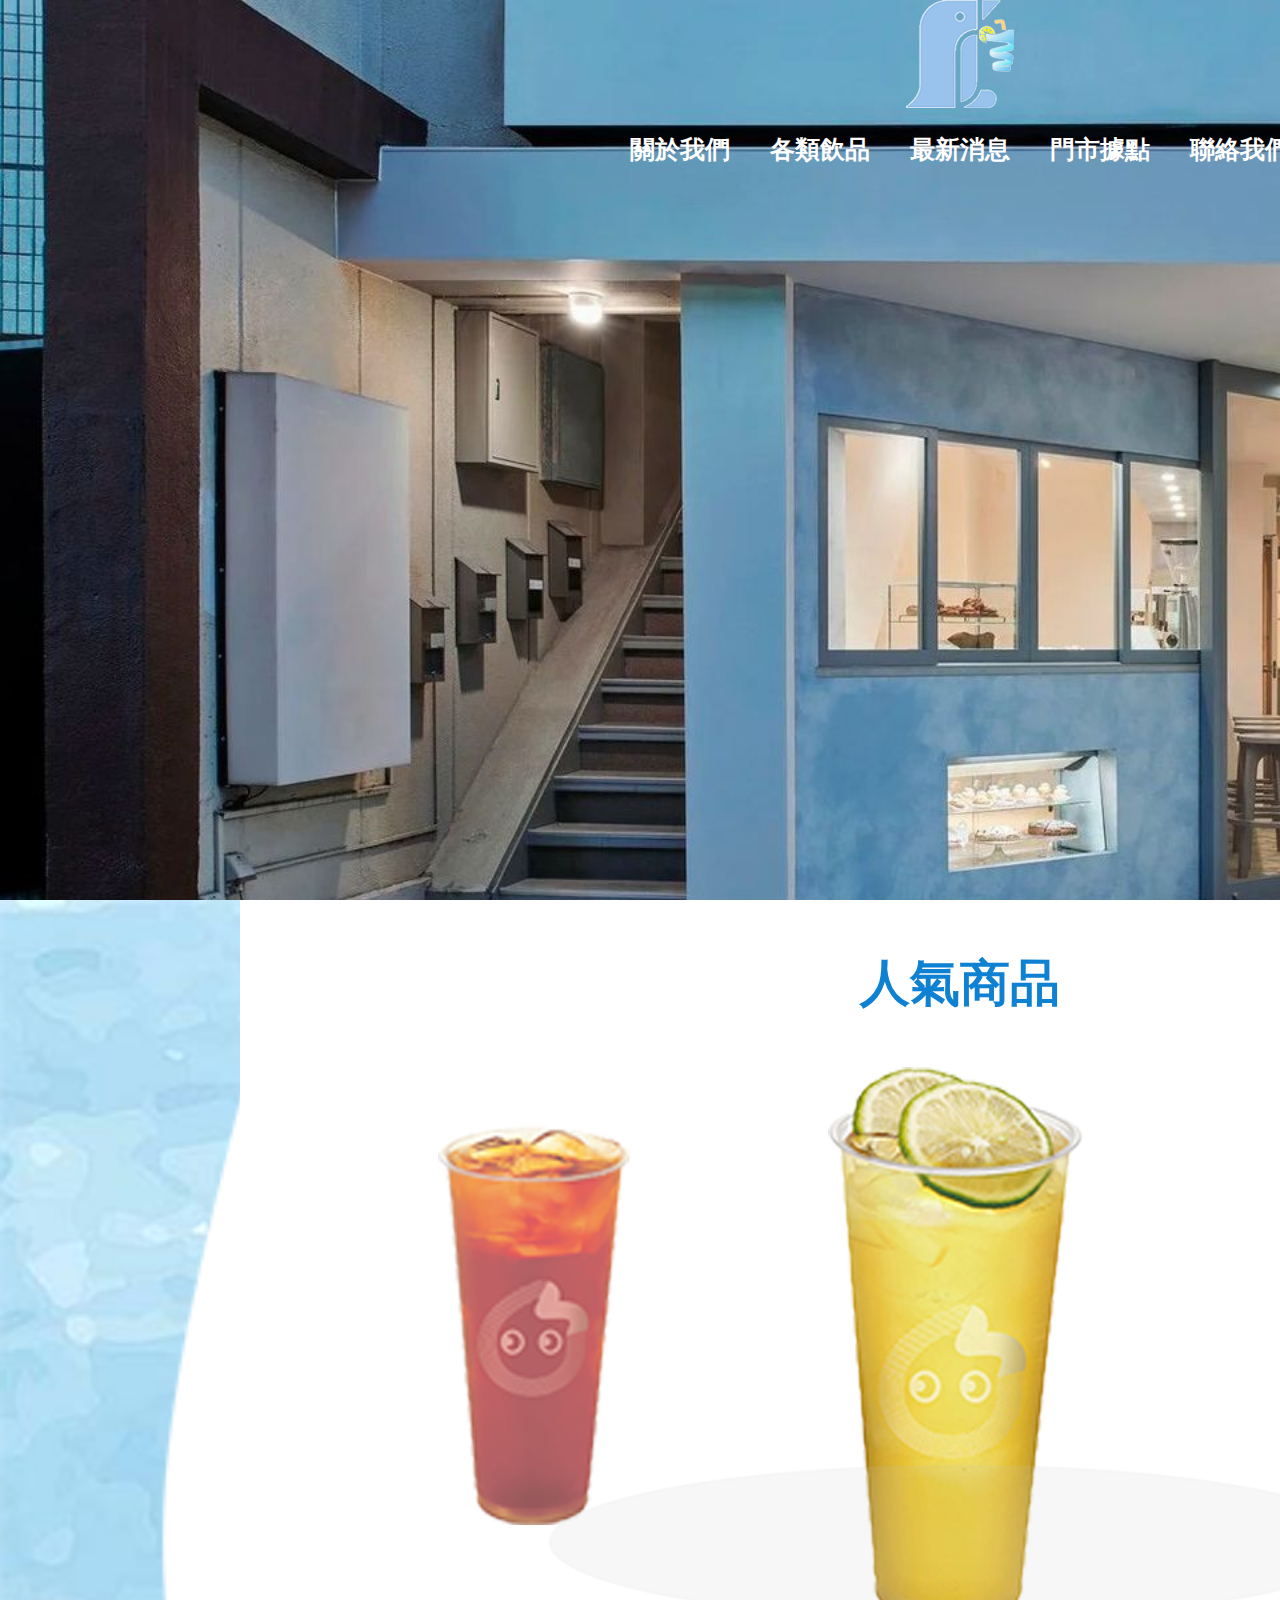
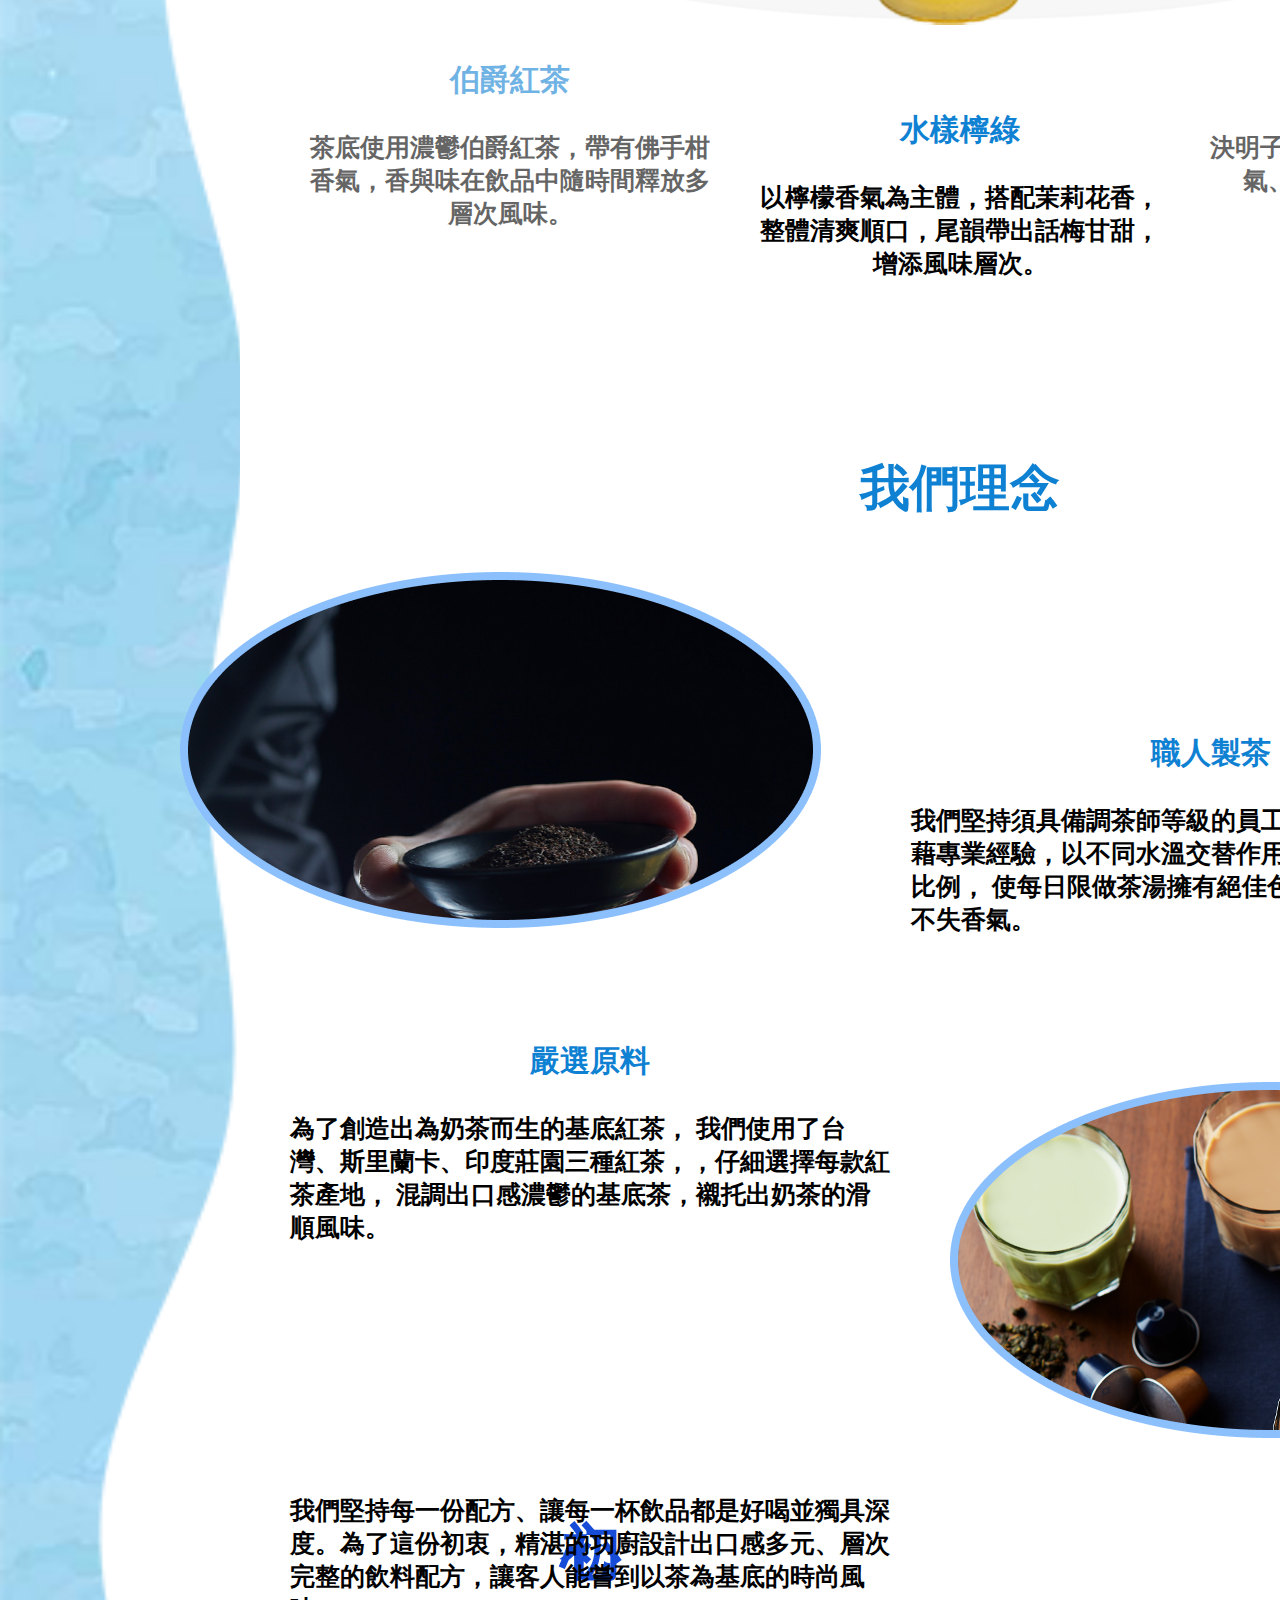
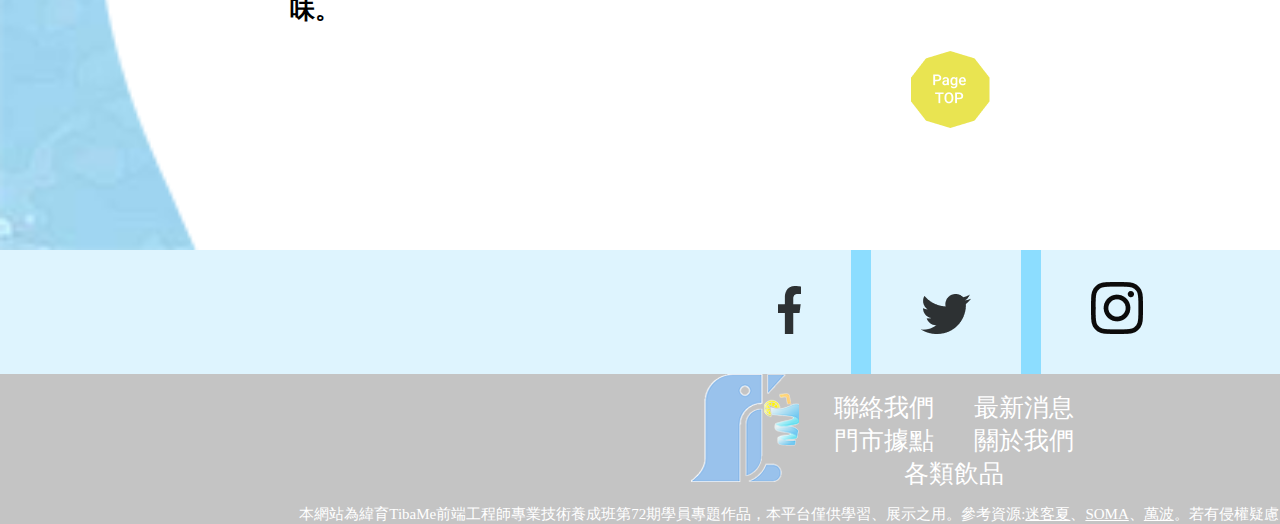
<file: index.html>
<!DOCTYPE html>
<html lang="zh-Hant" dir="ltr">
  <head>
    <meta charset="utf-8">
    <title></title>
    <link rel="stylesheet" href="./css/index.css">
  </head>
  <body>
    <header class="header">
      <div class="logo">
        <a href="./index.html" class="logo_img">
          <img class="logo_img" src=".\image\LOGO108.png" alt="">
        </a>
      </div>
      <nav class="nav">
        <ul class="link_list">
          <li><a href="./aboutus.html" class="aboutus">關於我們</a></li>
          <li><a href="./contact.html" class="drinks">各類飲品</a></li>
          <li><a href="./allnews.html" class="news">最新消息</a></li>
          <li><a href="./location.html" class="location">門市據點 </a></li>
          <li><a href="./contact.html" class="contact">聯絡我們</a></li>
        </ul>
      </nav>
    </header>
    <aside class="left_background">
      <div class="left_background"></div>
    </aside>
    <main class="main">
      <p class="drinks">人氣商品</p>
      <div class="leftdrink">
      <img src=".\image\drink\leftdrink.png" alt="" class="leftdrink">
      </div>
      <div class="centerdrink">
      <img src=".\image\drink\maindrink.png" alt="" class="centerdrink">
      </div>
      <div class="rightdrink">
      <img src=".\image\drink\rightdrink.png" alt="" class="rightdrink">
      </div>
      <div class="backgroundcircle">
      <img src=".\image\drink\circle.png" alt="" class="backgroundcircle">
      </div>

      <div class="drinkall">
        <div class="drink1">
          <p class="drink1name">伯爵紅茶</p>
          <p class="drink1">茶底使用濃鬱伯爵紅茶，帶有佛手柑香氣，香與味在飲品中隨時間釋放多層次風味。</p>
        </div>

        <div class="drink2">
          <p class="drink2name">水樣檸綠</p>
          <p class="drink2">以檸檬香氣為主體，搭配茉莉花香，整體清爽順口，尾韻帶出話梅甘甜，增添風味層次。</p>
        </div>

        <div class="drink3">
          <p class="drink3name" >决明水果茶</p>
          <p class="drink3">決明子與麥茶融合後，增添整體的香氣、風味更加豐富與圓潤層次!</p>
        </div>
      </div>

      
      <div class="thought">
      <p class="thought">我們理念</p>
      </div>

      <img class="text1" src=".\image\indexpic\Intersect.png" alt="">
      <div class="text1">
        <p class="text1">職人製茶</p>
        <p class="text11">我們堅持須具備調茶師等級的員工每天現煮茶湯， 憑藉專業經驗，以不同水溫交替作用，茶葉與水量的精準比例， 使每日限做茶湯擁有絕佳色澤與口感，濃鬱而不失香氣。</p>
      </div>

      <div class="text2">
        <p class="text2">嚴選原料</p>
        <p class="text22">為了創造出為奶茶而生的基底紅茶， 我們使用了台灣、斯里蘭卡、印度莊園三種紅茶，，仔細選擇每款紅茶產地， 混調出口感濃鬱的基底茶，襯托出奶茶的滑順風味。</p>
      </div>



      <div class="text3">
        <p class="text3">初心</p>
        <p class="text33">我們堅持每一份配方、讓每一杯飲品都是好喝並獨具深度。為了這份初衷，精湛的功廚設計出口感多元、層次完整的飲料配方，讓客人能嘗到以茶為基底的時尚風味。</p>
      </div>
      <img class="text3" src=".\image\indexpic\Intersect2.png" alt="">

      <a href="./aboutus.html"><img src=".\image\indexpic\MORE.png" alt=""></a>

      <div class="pagetop">
        <a href="#"><img class="pagetop" src=".\image\background\Pagetop.png" alt=""></a>
      </div>
    </main>
    <aside class="right_background">
    </aside>

    <footer>
      <div class="icon">
        <a class="fb" href="#"><img class="fb" src=".\image\icon\fb.png" alt=""></a>
        <img class="block" src=".\image\icon\block.png" alt="">
        <a class="twitter" href="#"><img class="twitter" src=".\image\icon\twitter.png" alt=""></a>
        <img class="block" src=".\image\icon\block.png" alt="">
        <a class="ig" href="#"><img class="ig" src=".\image\icon\ig.png" alt=""></a>
      </div>

      <div class="lastblock">
        <div class="logolast">
        <img class="logo_img" src=".\image\LOGO108.png" alt="">
        </div>

        <div class="last">
          <a href="./contact.html"><p>聯絡我們</p></a>
          <a href="./allnews.html"><p>最新消息</p></a>
          <a href="./location.html"><p>門市據點</p></a>
          <a href="./aboutus.html"><p>關於我們</p></a>
          <a href="./drinks.html"><p>各類飲品</p></a>
        </div>



        <div class="tibame">
          <p>本網站為緯育TibaMe前端工程師專業技術養成班第72期學員專題作品，本平台僅供學習、展示之用。參考資源:<a href="https://www.milkshoptea.com/index.php">迷客夏</a>、<a href="https://soma-drinks.com/">SOMA</a>、<a href="https://wanpotea.com/">萬波</a>。若有侵權疑慮，您可以私訊<a href="https://www.facebook.com/TibaMe/">[緯育TibaMe]</a>，後續會由專人協助處理</p>
        </div>
      </div>
    </footer>
  </body>
</html>
</file>
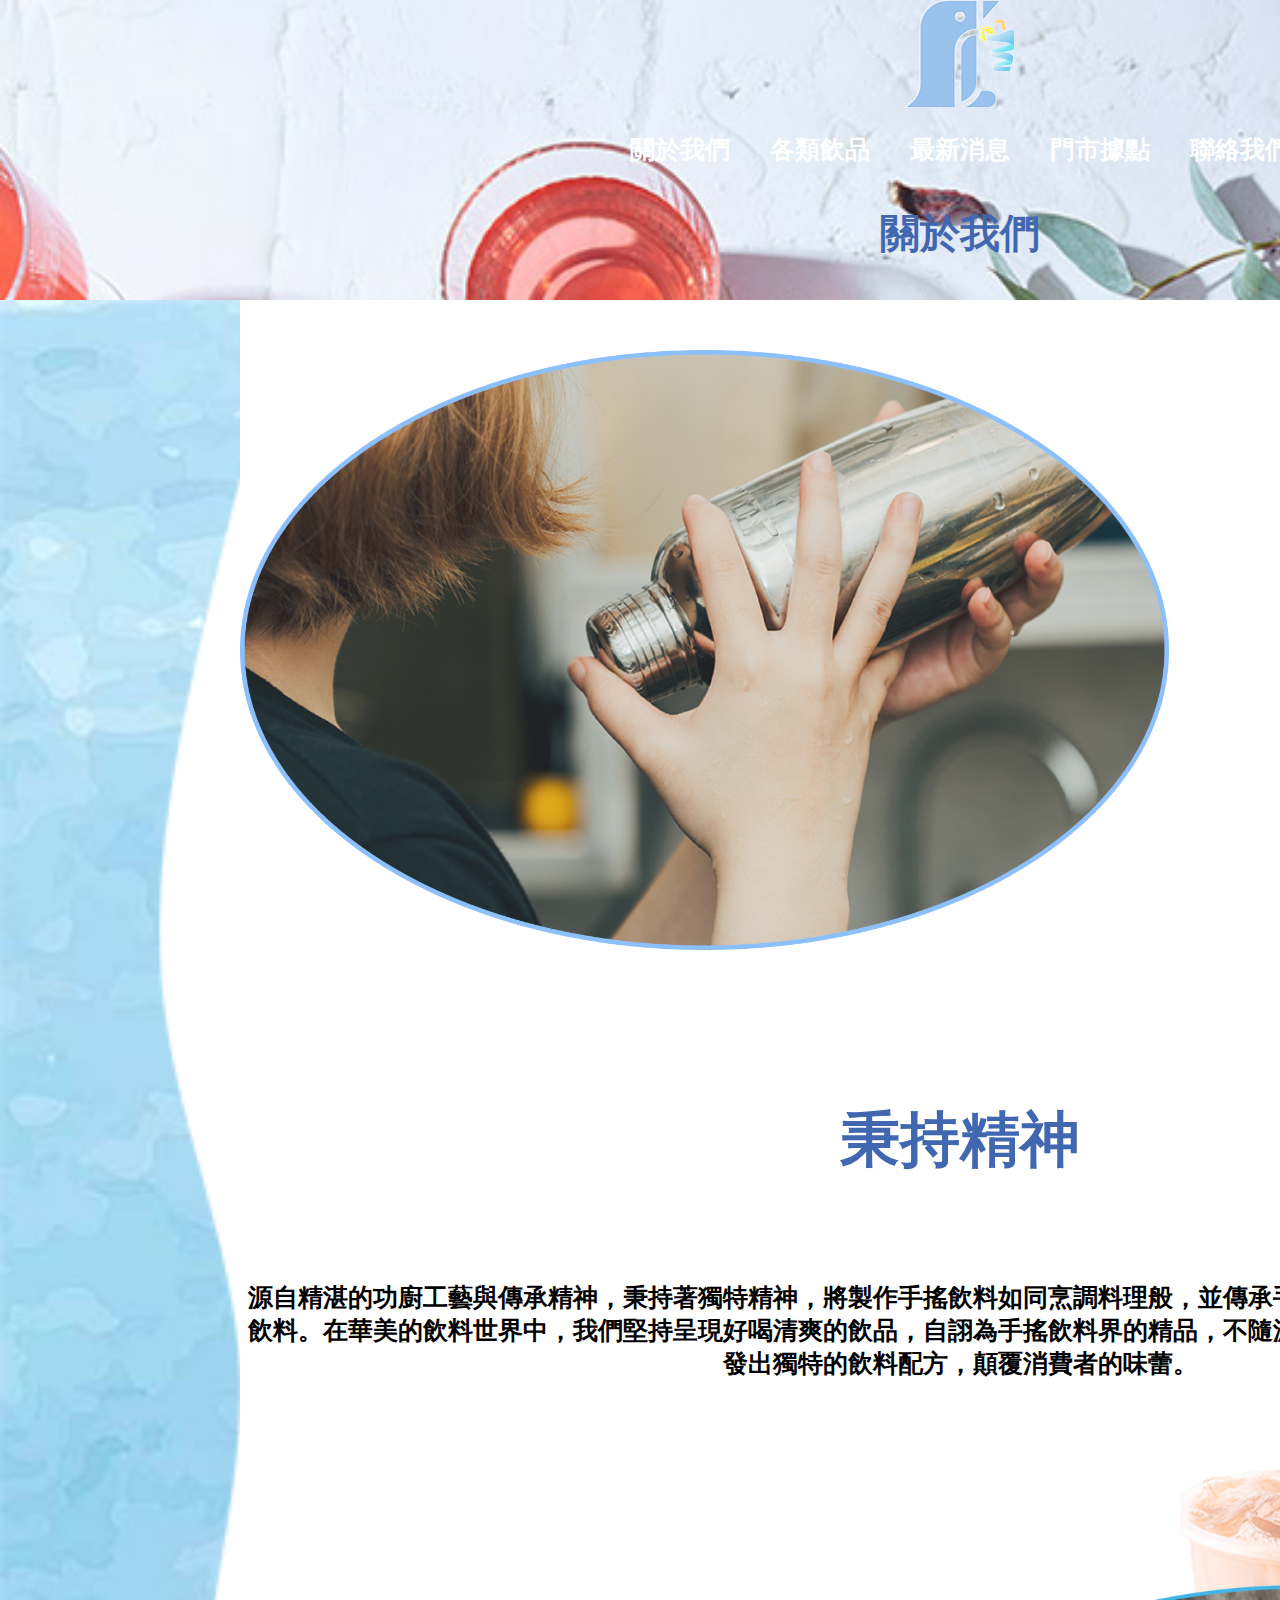
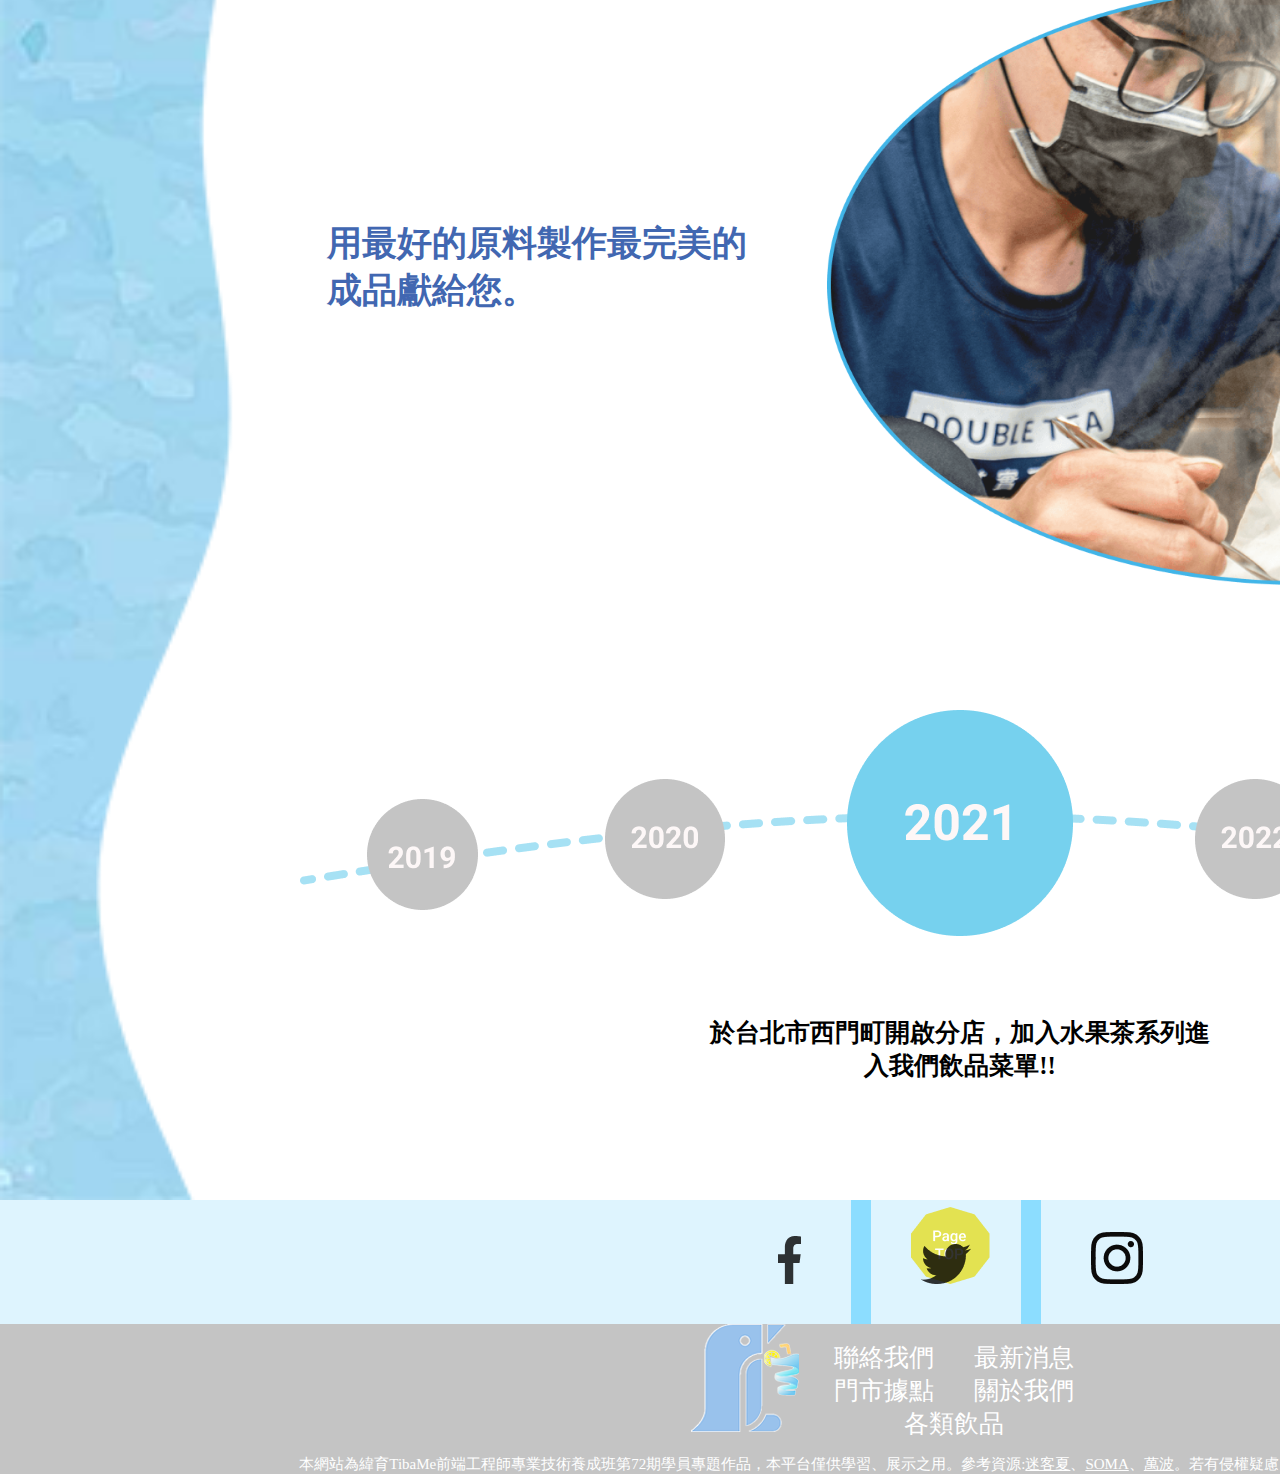
<file: aboutus.html>
<!DOCTYPE html>
<html lang="zh-Hant" dir="ltr">
  <head>
    <meta charset="utf-8">
    <title></title>
    <link rel="stylesheet" href="./css/header.css">
    <link rel="stylesheet" href="./css/footer.css">
    <link rel="stylesheet" href="./css/asidebackground.css">
    <link rel="stylesheet" href="./css/aboutus.css">
  </head>
  <body>
    <header class="header">
      <div class="logo">
        <a href="./index.html" class="logo_img">
          <img class="logo_img" src=".\image\LOGO108.png" alt="">
        </a>
      </div>
      <nav class="nav">
        <ul class="link_list">
          <li><a href="./aboutus.html" class="aboutus">關於我們</a></li>
          <li><a href="./contact.html" class="drinks">各類飲品</a></li>
          <li><a href="./allnews.html" class="news">最新消息</a></li>
          <li><a href="./location.html" class="location">門市據點 </a></li>
          <li><a href="./contact.html" class="contact">聯絡我們</a></li>
        </ul>
      </nav>
      <p class="title">關於我們</p>
    </header>
    <aside class="left_background">
      <div class="left_background"></div>
    </aside>
    <main class="main">

      <img class="shake" src=".\image\background\aboutus2.png" alt="">

      <div class="story">
        <p class="story1">秉持精神</p>
        <p class="story11">源自精湛的功廚工藝與傳承精神，秉持著獨特精神，將製作手搖飲料如同烹調料理般，並傳承手搖精神，以工藝的態度搖出每一杯飲料。在華美的飲料世界中，我們堅持呈現好喝清爽的飲品，自詡為手搖飲料界的精品，不隨波逐流，以創新有趣和文化底蘊，開發出獨特的飲料配方，顛覆消費者的味蕾。</p>
      </div>
      <div class="milk">
      <img class="milk" src=".\image\background\milk.png" alt="">
      </div>

      <div class="aboutuspic2">
        <p>用最好的原料製作最完美的成品獻給您。</p>
        <img class="aboutuspic2" src=".\image\background\aboutuspic2.png" alt="">
      </div>

      <div class="year">
        <div class="year1">
          <img class="2019" src=".\image\background\2019.png" alt="">
        </div>
        <div class="year2">
          <img class="2020" src=".\image\background\2020.png" alt="">
        </div>
        <div class="year3">
          <img class="2021" src=".\image\background\2021.png" alt="">
        </div>
        <div class="year4">
          <img class="2022" src=".\image\background\2022.png" alt="">
        </div>
        <div class="year5">
          <img class="2023" src=".\image\background\2023.png" alt="">
        </div>
      </div>

      <div class="history">
        <p>於台北市西門町開啟分店，加入水果茶系列進入我們飲品菜單!!</p>
      </div>

      <div class="pagetop">
        <a href="#"><img class="pagetop" src=".\image\background\Pagetop.png" alt=""></a>
      </div>

    </main>


    <aside class="right_background">
    </aside>

    <footer>
      <div class="icon">
        <a class="fb" href="#"><img class="fb" src=".\image\icon\fb.png" alt=""></a>
        <img class="block" src=".\image\icon\block.png" alt="">
        <a class="twitter" href="#"><img class="twitter" src=".\image\icon\twitter.png" alt=""></a>
        <img class="block" src=".\image\icon\block.png" alt="">
        <a class="ig" href="#"><img class="ig" src=".\image\icon\ig.png" alt=""></a>
      </div>

      <div class="lastblock">
        <div class="logolast">
        <img class="logo_img" src=".\image\LOGO108.png" alt="">
        </div>

        <div class="last">
          <a href="./contact.html"><p>聯絡我們</p></a>
          <a href="./allnews.html"><p>最新消息</p></a>
          <a href="./location.html"><p>門市據點</p></a>
          <a href="./aboutus.html"><p>關於我們</p></a>
          <a href="./drinks.html"><p>各類飲品</p></a>
        </div>



        <div class="tibame">
          <p>本網站為緯育TibaMe前端工程師專業技術養成班第72期學員專題作品，本平台僅供學習、展示之用。參考資源:<a href="https://www.milkshoptea.com/index.php">迷客夏</a>、<a href="https://soma-drinks.com/">SOMA</a>、<a href="https://wanpotea.com/">萬波</a>。若有侵權疑慮，您可以私訊<a href="https://www.facebook.com/TibaMe/">[緯育TibaMe]</a>，後續會由專人協助處理</p>
        </div>
      </div>
    </footer>
  </body>
</html>
</file>
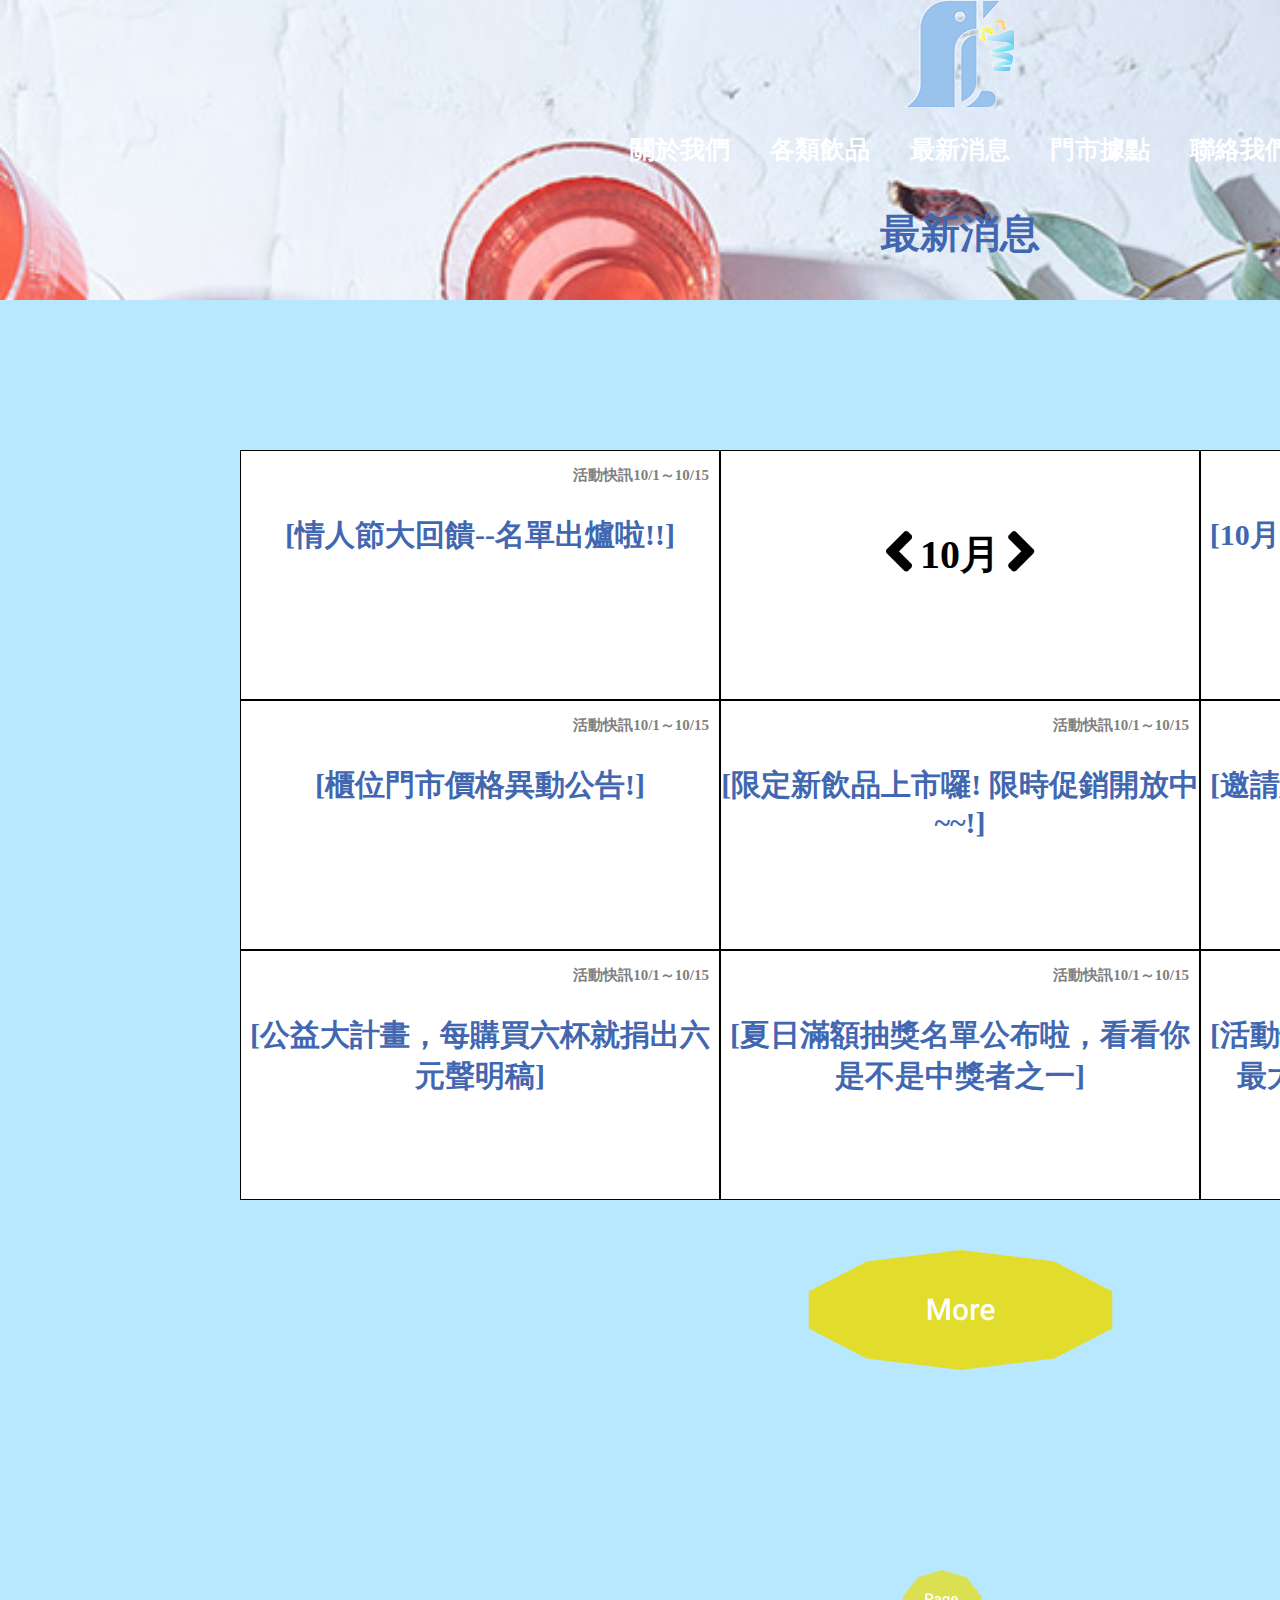
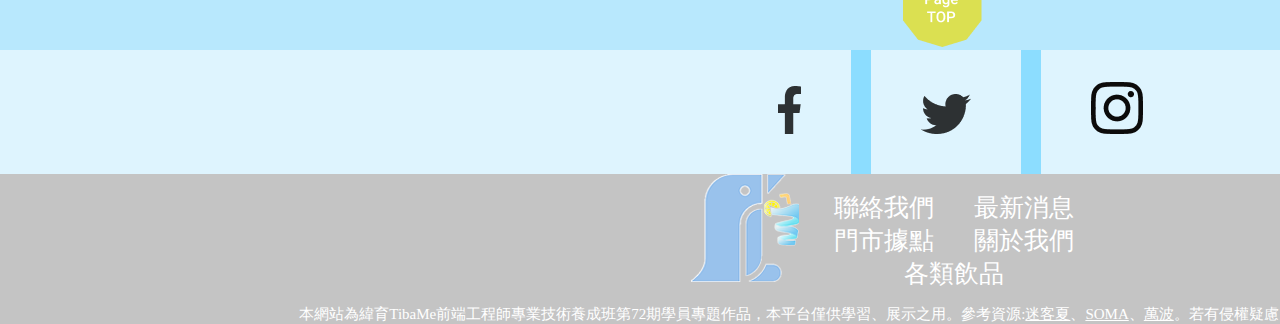
<file: allnews.html>
<!DOCTYPE html>
<html lang="zh-Hant" dir="ltr">
  <head>
    <meta charset="utf-8">
    <title></title>
    <link rel="stylesheet" href="./css/allnews.css">
  </head>
  <body>
    <header class="header">
      <div class="logo">
        <a href="./index.html" class="logo_img">
          <img class="logo_img" src=".\image\LOGO108.png" alt="">
        </a>
      </div>
      <nav class="nav">
        <ul class="link_list">
          <li><a href="./aboutus.html" class="aboutus">關於我們</a></li>
          <li><a href="./contact.html" class="drinks">各類飲品</a></li>
          <li><a href="./allnews.html" class="news">最新消息</a></li>
          <li><a href="./location.html" class="location">門市據點 </a></li>
          <li><a href="./contact.html" class="contact">聯絡我們</a></li>
        </ul>
      </nav>
      <p class="title">最新消息</p>
    </header>
    <!-- <aside class="left_background">
      <div class="left_background"></div>
    </aside> -->
    <main class="main">
      <div class="allnews">
        <div class="news1">
          <div class="time">
            <p class="time">活動快訊10/1～10/15</p>
          </div>
            <p>[情人節大回饋--名單出爐啦!!]</p>
        </div>

        <div class="moon">
          <img src=".\image\background\arrowleft.png" alt="">
          <p class="moon">10月</p>
          <img src=".\image\background\arrowright.png" alt="">
        </div>

        <div class="news3">
          <div class="time">
            <p class="time">活動快訊10/1～10/15</p>
          </div>
          <p>[10月1號~10月20號瘋轉盤活動等你來!]</p>
        </div>

        <div class="news4">
          <div class="time">
            <p class="time">活動快訊10/1～10/15</p>
          </div>
          <p>[櫃位門市價格異動公告!]</p>
        </div>

        <div class="news5">
          <div class="time">
            <p class="time">活動快訊10/1～10/15</p>
          </div>
          <a href="./news.html"><p>[限定新飲品上市囉! 限時促銷開放中~~!]</p></a>
        </div>

        <div class="news6">
          <div class="time">
            <p class="time">活動快訊10/1～10/15</p>
          </div>
          <p>[邀請您一起共同防疫，免費贈送迷你酒精瓶~]</p>
        </div>
        <div class="news7">
          <div class="time">
            <p class="time">活動快訊10/1～10/15</p>
          </div>
          <p>[公益大計畫，每購買六杯就捐出六元聲明稿]</p>
        </div>

        <div class="news8">
          <div class="time">
            <p class="time">活動快訊10/1～10/15</p>
          </div>
          <p>[夏日滿額抽獎名單公布啦，看看你是不是中獎者之一]</p>
        </div>

        <div class="news9">
          <div class="time">
            <p class="time">活動快訊10/1～10/15</p>
          </div>
          <p>[活動快報：社群寫真作品大募集，最大獎單月免費飲品任你喝!!~]</p>
        </div>
      </div>

      <img class="morebig" src=".\image\background\morebig.png" alt="">
      <div class="pagetop">
        <a href="#"><img class="pagetop" src=".\image\background\Pagetop.png" alt=""></a>
      </div>
    </main>


    <!-- <aside class="right_background">
    </aside> -->

    <footer>
      <div class="icon">
        <a class="fb" href="#"><img class="fb" src=".\image\icon\fb.png" alt=""></a>
        <img class="block" src=".\image\icon\block.png" alt="">
        <a class="twitter" href="#"><img class="twitter" src=".\image\icon\twitter.png" alt=""></a>
        <img class="block" src=".\image\icon\block.png" alt="">
        <a class="ig" href="#"><img class="ig" src=".\image\icon\ig.png" alt=""></a>
      </div>

      <div class="lastblock">
        <div class="logolast">
        <img class="logo_img" src=".\image\LOGO108.png" alt="">
        </div>

        <div class="last">
          <a href="./contact.html"><p>聯絡我們</p></a>
          <a href="./allnews.html"><p>最新消息</p></a>
          <a href="./location.html"><p>門市據點</p></a>
          <a href="./aboutus.html"><p>關於我們</p></a>
          <a href="./drinks.html"><p>各類飲品</p></a>
        </div>



        <div class="tibame">
          <p>本網站為緯育TibaMe前端工程師專業技術養成班第72期學員專題作品，本平台僅供學習、展示之用。參考資源:<a href="https://www.milkshoptea.com/index.php">迷客夏</a>、<a href="https://soma-drinks.com/">SOMA</a>、<a href="https://wanpotea.com/">萬波</a>。若有侵權疑慮，您可以私訊<a href="https://www.facebook.com/TibaMe/">[緯育TibaMe]</a>，後續會由專人協助處理</p>
        </div>
      </div>
    </footer>
  </body>
</html>
</file>
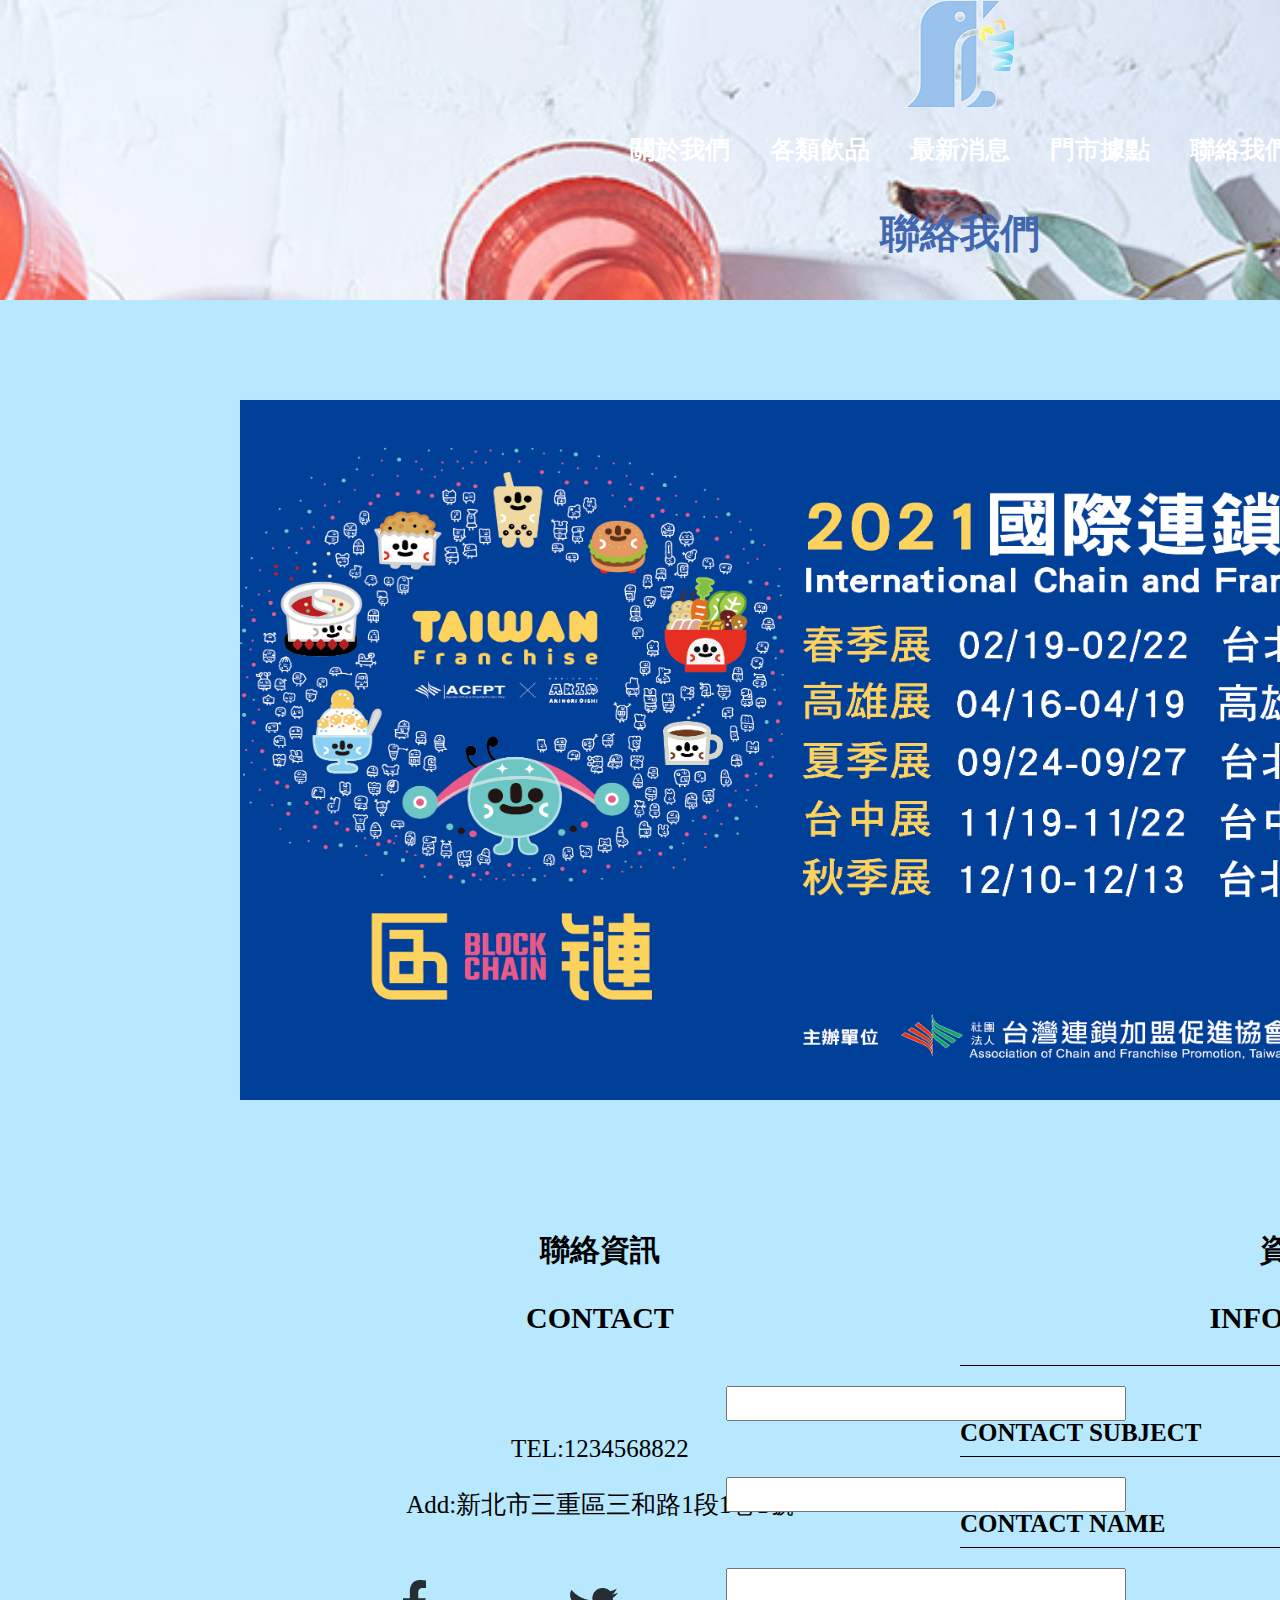
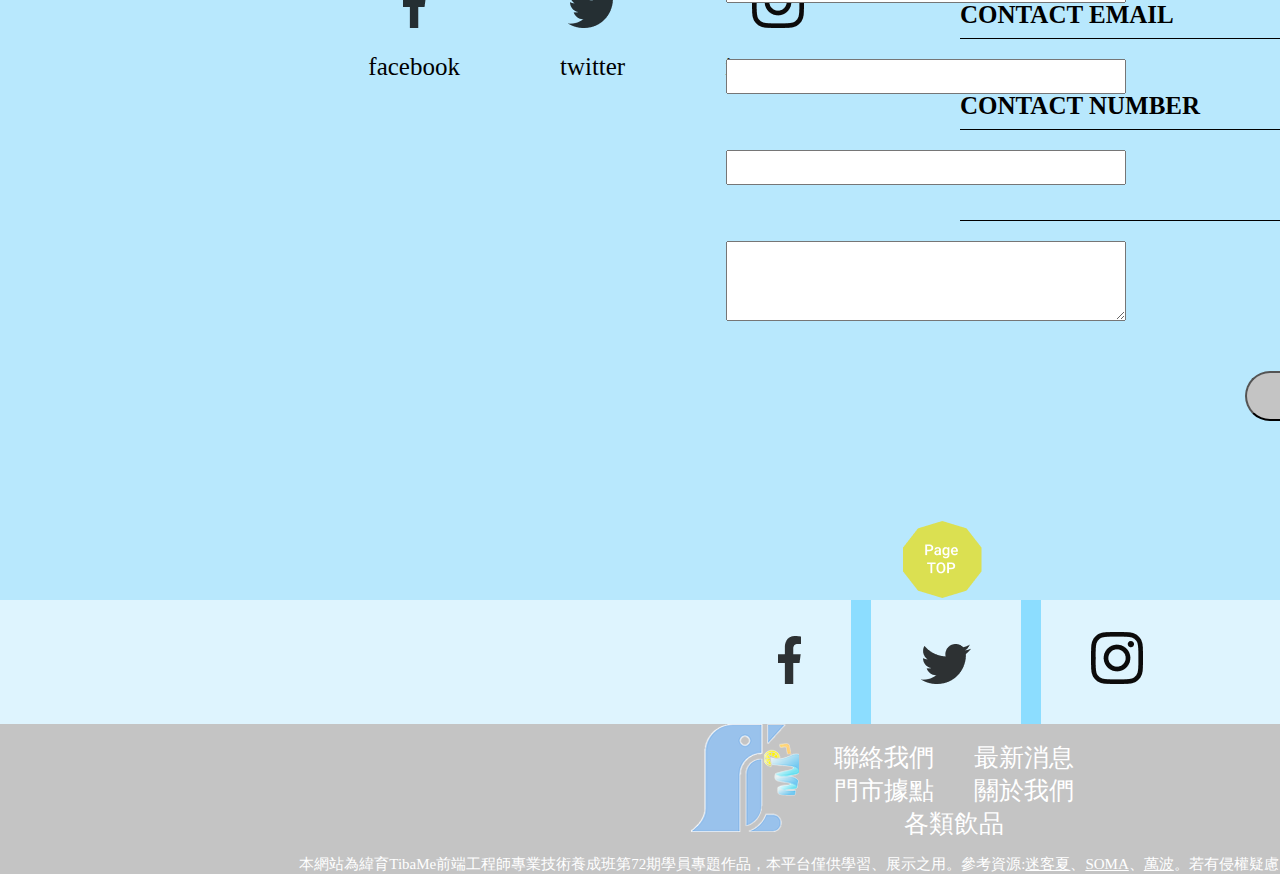
<file: contact.html>
<!DOCTYPE html>
<html lang="zh-Hant" dir="ltr">
  <head>
    <meta charset="utf-8">
    <title></title>
    <link rel="stylesheet" href="./css/contact.css">
  </head>
  <body>
    <header class="header">
      <div class="logo">
        <a href="./index.html" class="logo_img">
          <img class="logo_img" src=".\image\LOGO108.png" alt="">
        </a>
      </div>
      <nav class="nav">
        <ul class="link_list">
          <li><a href="./aboutus.html" class="aboutus">關於我們</a></li>
          <li><a href="./contact.html" class="drinks">各類飲品</a></li>
          <li><a href="./allnews.html" class="news">最新消息</a></li>
          <li><a href="./location.html" class="location">門市據點 </a></li>
          <li><a href="./contact.html" class="contact">聯絡我們</a></li>
        </ul>
      </nav>
      <p class="title">聯絡我們</p>
    </header>
    <!-- <aside class="left_background">
      <div class="left_background"></div>
    </aside> -->
    <main class="main">
      <div class="add">
        <img src=".\image\contact\add.jpg" alt="">
      </div>
      <div class="howcontact">
        <div class="contacttitle">
          <p>聯絡資訊</p>
          <p>CONTACT</p>
        </div>
        <div class="address">
          <p>TEL:1234568822</p>
          <p>Add:新北市三重區三和路1段1巷1號</p>
        </div>
        <div class="social">
          <div class="fb">
            <img src=".\image\icon\fb.png" alt="">
            <p>facebook</p>
          </div>
          <div class="twitter">
            <img src=".\image\icon\twitter.png" alt="">
            <p>twitter</p>
          </div>
          <div class="ig">
            <img src=".\image\icon\ig.png" alt="">
            <p>instergram</p>
          </div>
        </div>
      </div>

      <div class="information">
        <div class="informationtitle">
          <p>資訊連寫</p>
          <p>INFORMATION</p>
        </div>
        <div class="form">
          <form class="form" action="#" method="post">
            <div>
              <label for="main">聯絡主旨<br> CONTACT SUBJECT</label>
              <input type="text" name="" value="">
            </div>
            <br>
            <div>
              <label for="name">聯絡人姓名<br> CONTACT NAME</label>
              <input type="text" name="" value="">
            </div>
            <br>
            <div>
              <label for="email">聯絡人信箱<br> CONTACT EMAIL</label>
              <input type="text" name="" value="">
            </div>
            <br>
            <div>
              <label for="phone">聯絡電話<br> CONTACT NUMBER</label>
              <input type="text" name="" value="">
            </div>
            <br>
            <div>
              <label for="line">Line ID</label>
              <input type="text" name="" value="">
            </div>
            <br>
            <div>
              <label for="line">其他</label>
              <textarea name="else" rows="5" cols="auto"></textarea>
            </div>
            <br>
            <div class="button">
              <button type="submit">送出</button>
            </div>
          </form>
        </div>
      </div>
      <div class="pagetop">
        <a href="#"><img class="pagetop" src=".\image\background\Pagetop.png" alt=""></a>
      </div>
    </main>


    <!-- <aside class="right_background">
    </aside> -->

    <footer>
      <div class="icon">
        <a class="fb" href="#"><img class="fb" src=".\image\icon\fb.png" alt=""></a>
        <img class="block" src=".\image\icon\block.png" alt="">
        <a class="twitter" href="#"><img class="twitter" src=".\image\icon\twitter.png" alt=""></a>
        <img class="block" src=".\image\icon\block.png" alt="">
        <a class="ig" href="#"><img class="ig" src=".\image\icon\ig.png" alt=""></a>
      </div>

      <div class="lastblock">
        <div class="logolast">
        <img class="logo_img" src=".\image\LOGO108.png" alt="">
        </div>

        <div class="last">
          <a href="./contact.html"><p>聯絡我們</p></a>
          <a href="./allnews.html"><p>最新消息</p></a>
          <a href="./location.html"><p>門市據點</p></a>
          <a href="./aboutus.html"><p>關於我們</p></a>
          <a href="./drinks.html"><p>各類飲品</p></a>
        </div>



        <div class="tibame">
          <p>本網站為緯育TibaMe前端工程師專業技術養成班第72期學員專題作品，本平台僅供學習、展示之用。參考資源:<a href="https://www.milkshoptea.com/index.php">迷客夏</a>、<a href="https://soma-drinks.com/">SOMA</a>、<a href="https://wanpotea.com/">萬波</a>。若有侵權疑慮，您可以私訊<a href="https://www.facebook.com/TibaMe/">[緯育TibaMe]</a>，後續會由專人協助處理</p>
        </div>
      </div>
    </footer>
  </body>
</html>
</file>
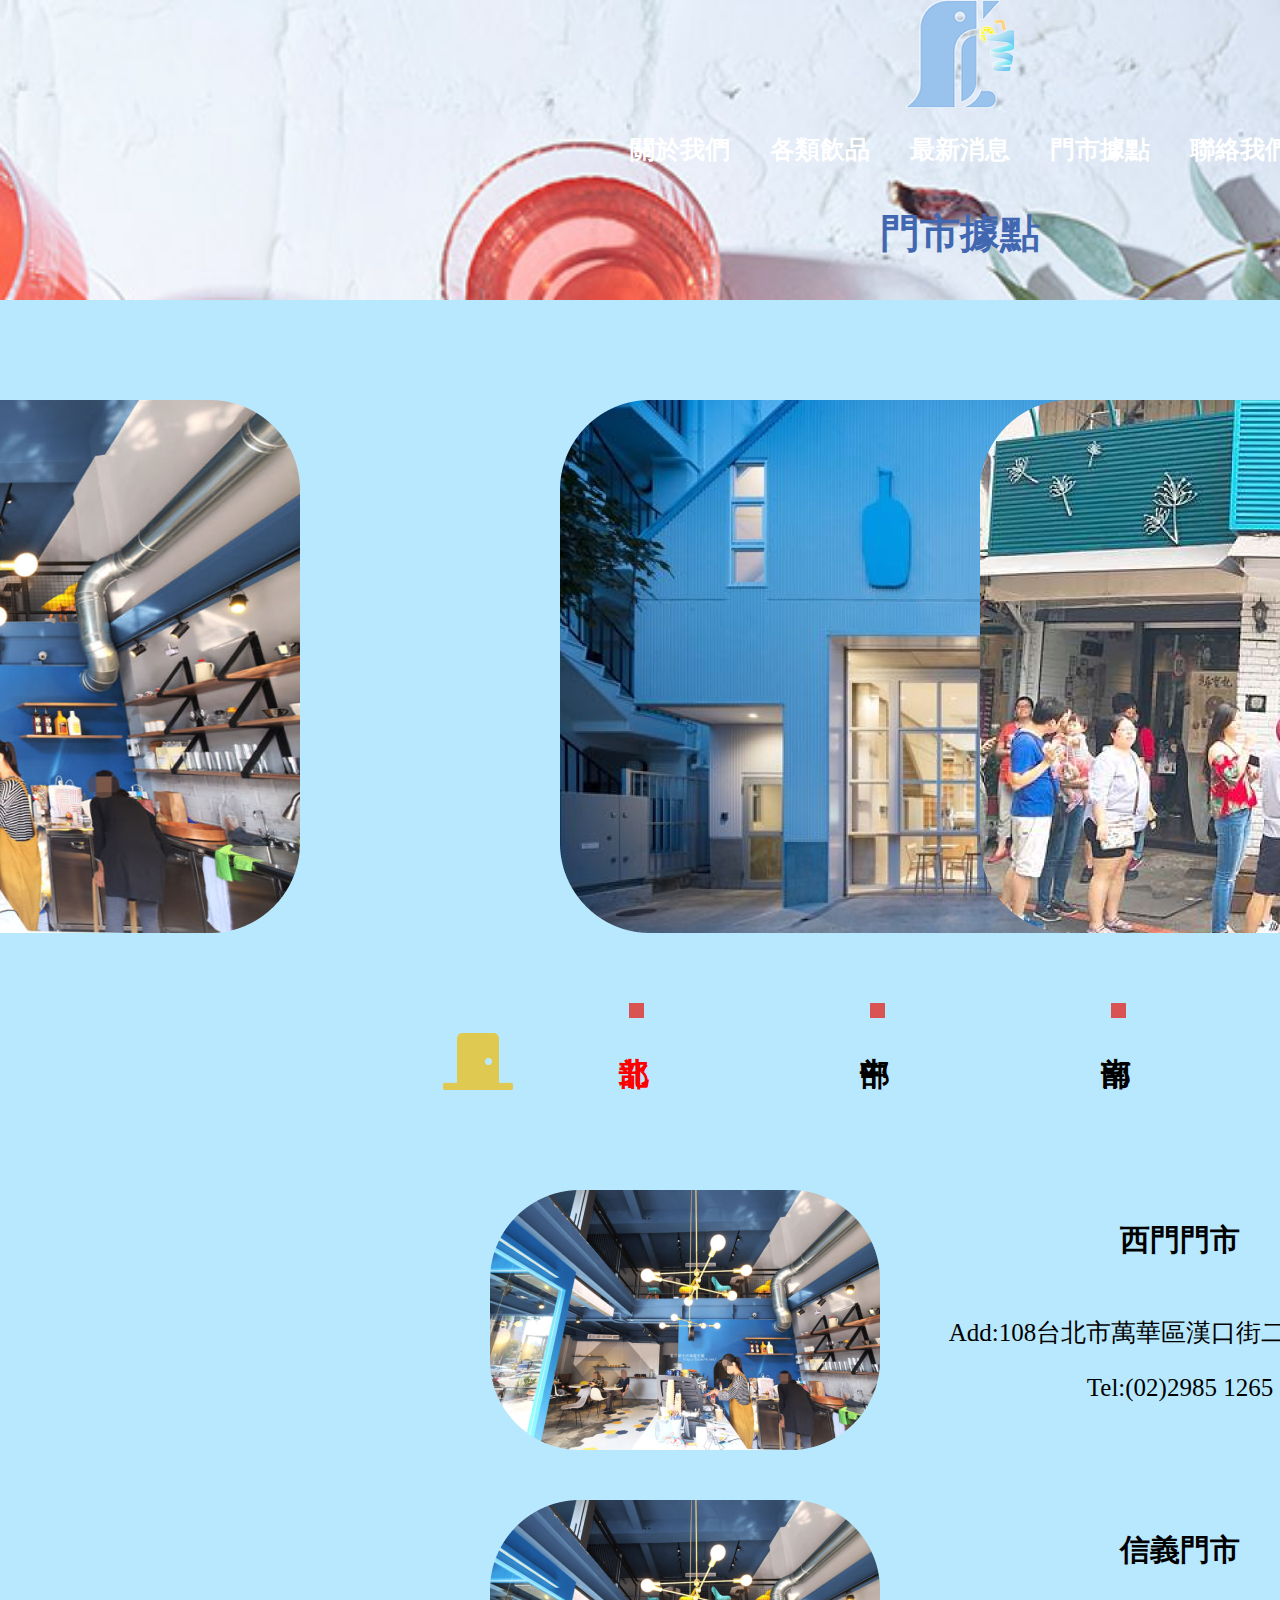
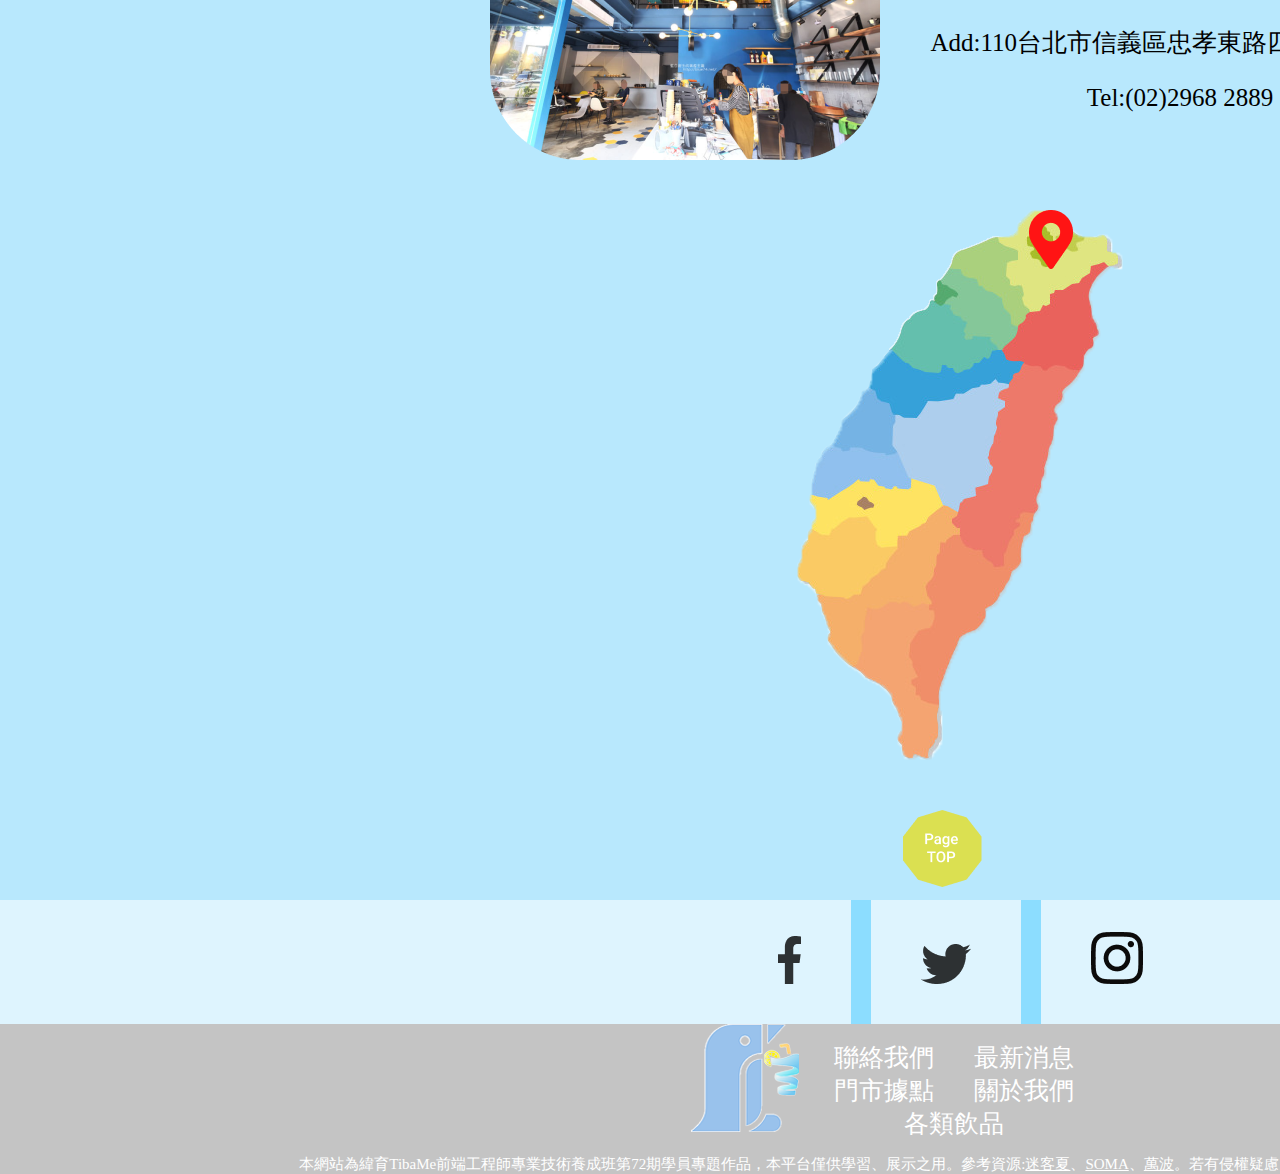
<file: location.html>
<!DOCTYPE html>
<html lang="zh-Hant" dir="ltr">
  <head>
    <meta charset="utf-8">
    <title></title>
    <link rel="stylesheet" href="./css/location.css">
  </head>
  <body>
    <header class="header">
      <div class="logo">
        <a href="./index.html" class="logo_img">
          <img class="logo_img" src=".\image\LOGO108.png" alt="">
        </a>
      </div>
      <nav class="nav">
        <ul class="link_list">
          <li><a href="./aboutus.html" class="aboutus">關於我們</a></li>
          <li><a href="./contact.html" class="drinks">各類飲品</a></li>
          <li><a href="./allnews.html" class="news">最新消息</a></li>
          <li><a href="./location.html" class="location">門市據點 </a></li>
          <li><a href="./contact.html" class="contact">聯絡我們</a></li>
        </ul>
      </nav>
      <p class="title">門市據點</p>
    </header>
    <!-- <aside class="left_background">
      <div class="left_background"></div>
    </aside> -->
    <main class="main">
      <div class="locationpic1">
        <img class="locationpic1" src=".\image\background\locationpic1.png" alt="">
      </div>
      <div class="locationpic2">
        <img class="locationpic2" src=".\image\background\locationpic2.png" alt="">
      </div>
      <div class="locationpic3">
        <img class="locationpic3" src=".\image\background\locationpic3.png" alt="">
      </div>

      <div class="locate">
        <div class="door">
          <img class="door" src=".\image\background\door.png" alt="">
        </div>
        <div class="locatenorth">
          <p> 北部</p>
        </div>
        <div class="locatemiddle">
          <p>中部</p>
        </div>
        <div class="locatesouth">
          <p>南部</p>
        </div>
        <div class="locateeast">
          <p>東部</p>
        </div>
      </div>

      <div class="locatenorthinformation">
        <div class="locatenorth1">
          <img locatenorth1 src=".\image\background\locatenorth1.png" alt="">
        </div>
        <div class="locatenorth1text">
          <p class="locatenorth1texttitle">西門門市</p>
          <br>
          <p>Add:108台北市萬華區漢口街二段53巷12號</p>
          <p>Tel:(02)2985 1265</p>
        </div>
        <br>
        <div class="locatenorth2">
          <img locatenorth1 src=".\image\background\locatenorth2.png" alt="">
        </div>
        <div class="locatenorth2text">
          <p class="locatenorth2texttitle">信義門市</p>
          <br>
          <p>Add:110台北市信義區忠孝東路四段559巷28號</p>
          <p>Tel:(02)2968 2889</p>
        </div>
      </div>

      <div class="taiwan">
        <img class="taiwan"src=".\image\background\taiwan.png" alt="">
      </div>

      <div class="pagetop">
        <a href="#"><img class="pagetop" src=".\image\background\Pagetop.png" alt=""></a>
      </div>
    </main>


    <!-- <aside class="right_background">
    </aside> -->

    <footer>
      <div class="icon">
        <a class="fb" href="#"><img class="fb" src=".\image\icon\fb.png" alt=""></a>
        <img class="block" src=".\image\icon\block.png" alt="">
        <a class="twitter" href="#"><img class="twitter" src=".\image\icon\twitter.png" alt=""></a>
        <img class="block" src=".\image\icon\block.png" alt="">
        <a class="ig" href="#"><img class="ig" src=".\image\icon\ig.png" alt=""></a>
      </div>

      <div class="lastblock">
        <div class="logolast">
        <img class="logo_img" src=".\image\LOGO108.png" alt="">
        </div>

        <div class="last">
          <a href="./contact.html"><p>聯絡我們</p></a>
          <a href="./allnews.html"><p>最新消息</p></a>
          <a href="./location.html"><p>門市據點</p></a>
          <a href="./aboutus.html"><p>關於我們</p></a>
          <a href="./drinks.html"><p>各類飲品</p></a>
        </div>



        <div class="tibame">
          <p>本網站為緯育TibaMe前端工程師專業技術養成班第72期學員專題作品，本平台僅供學習、展示之用。參考資源:<a href="https://www.milkshoptea.com/index.php">迷客夏</a>、<a href="https://soma-drinks.com/">SOMA</a>、<a href="https://wanpotea.com/">萬波</a>。若有侵權疑慮，您可以私訊<a href="https://www.facebook.com/TibaMe/">[緯育TibaMe]</a>，後續會由專人協助處理</p>
        </div>
      </div>
    </footer>
  </body>
</html>
</file>
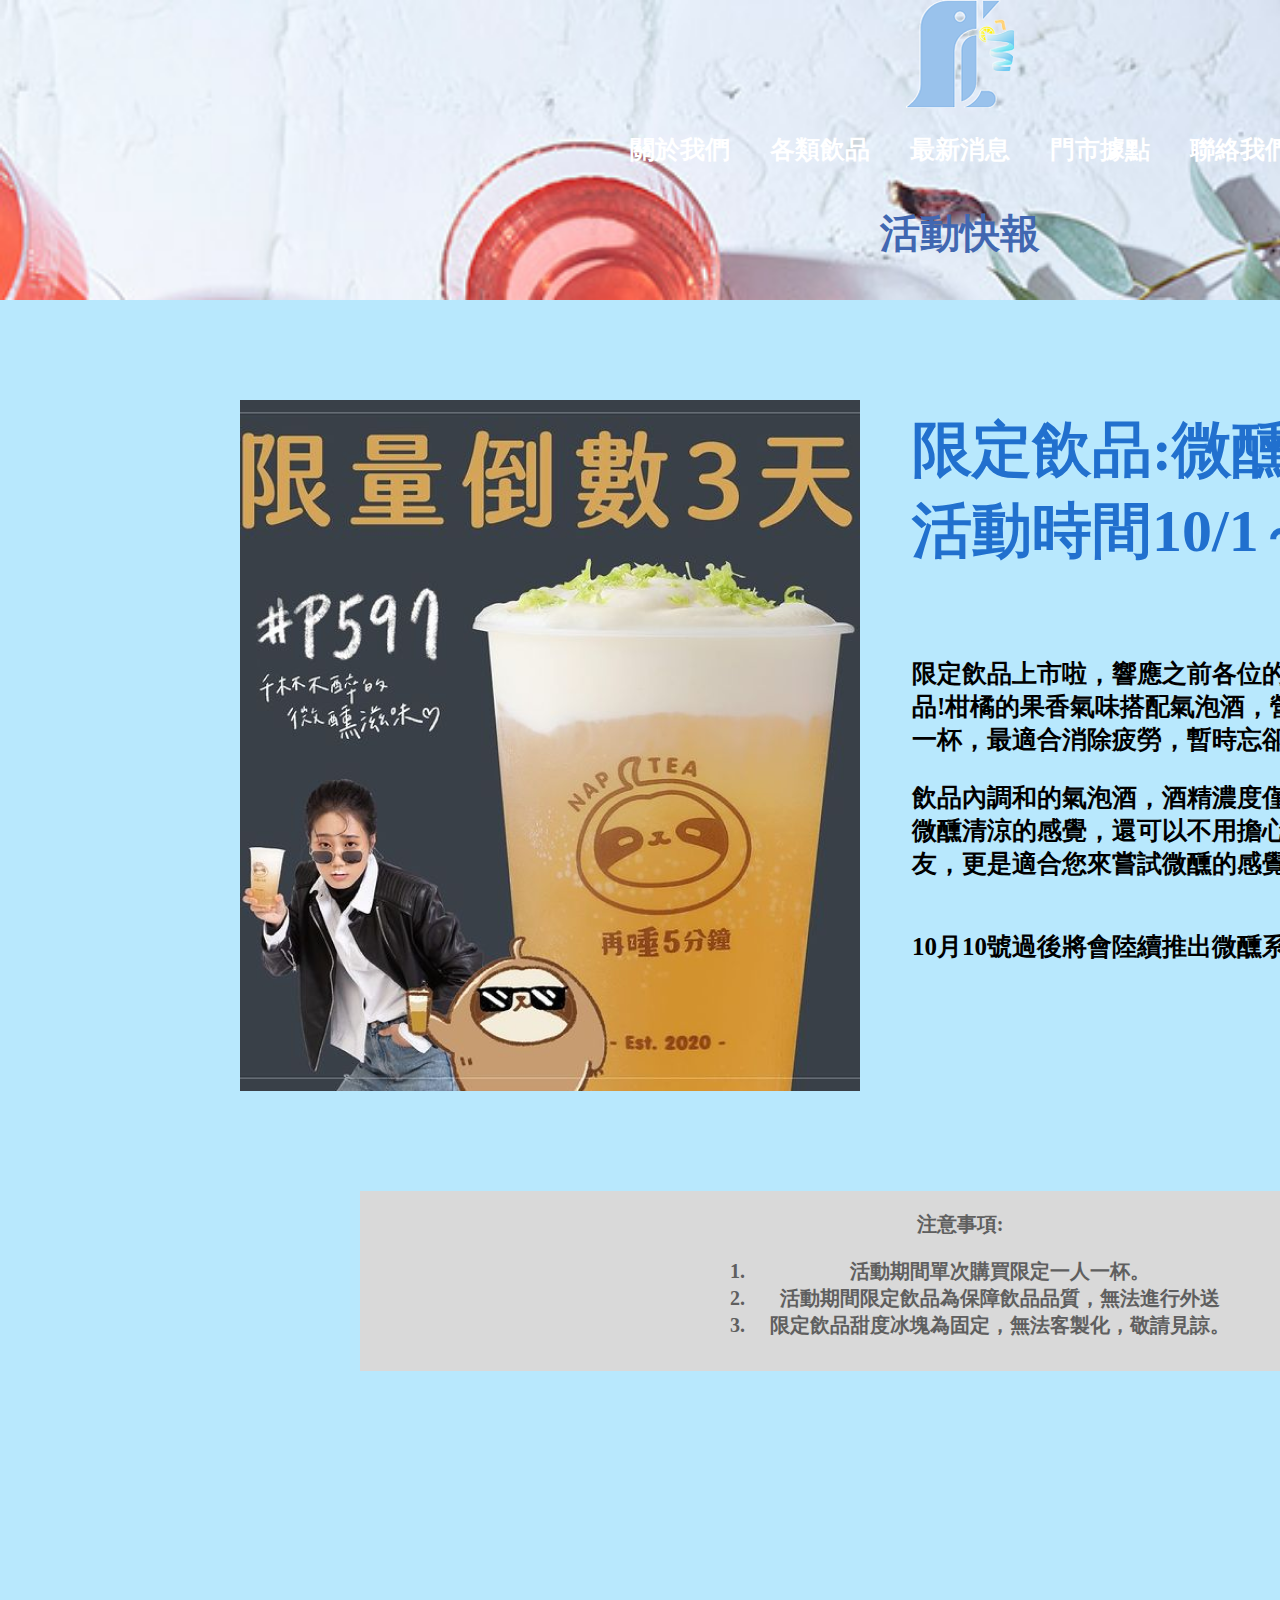
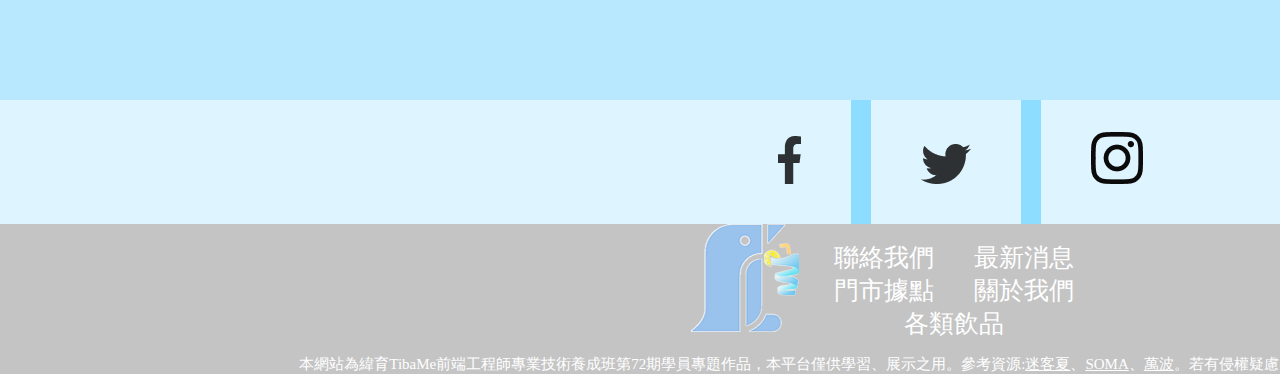
<file: news.html>
<!DOCTYPE html>
<html lang="zh-Hant" dir="ltr">
  <head>
    <meta charset="utf-8">
    <title></title>
    <link rel="stylesheet" href="./css/news.css">
  </head>
  <body>
    <header class="header">
      <div class="logo">
        <a href="./index.html" class="logo_img">
          <img class="logo_img" src=".\image\LOGO108.png" alt="">
        </a>
      </div>
      <nav class="nav">
        <ul class="link_list">
          <li><a href="./aboutus.html" class="aboutus">關於我們</a></li>
          <li><a href="./contact.html" class="drinks">各類飲品</a></li>
          <li><a href="./allnews.html" class="news">最新消息</a></li>
          <li><a href="./location.html" class="location">門市據點 </a></li>
          <li><a href="./contact.html" class="contact">聯絡我們</a></li>
        </ul>
      </nav>
      <p class="title">活動快報</p>
    </header>
    <!-- <aside class="left_background">
      <div class="left_background"></div>
    </aside> -->
    <main class="main">
    <div class="newspic2">
      <img class="newspic2" src=".\image\background\newspic2.png" alt="">
    </div>

    <div class="newstext">
      <p class="newstitle">限定飲品:微醺柑橘上市啦~! 活動時間10/1～10/10</p>
      <p class="newstext">限定飲品上市啦，響應之前各位的反應，我們終於推出這款限定飲品!柑橘的果香氣味搭配氣泡酒，營造出一種微醺的感覺，假日搭配一杯，最適合消除疲勞，暫時忘卻煩惱!</p>
      <p class="newstext">飲品內調和的氣泡酒，酒精濃度僅有5%而已，既可以同使享受飲品微醺清涼的感覺，還可以不用擔心酒精濃度的問題，酒量不好的朋友，更是適合您來嘗試微醺的感覺!</p>
      <br>
      <p class="newstext">10月10號過後將會陸續推出微醺系列其他飲品，請大家敬請期待!!</p>
      <p class="newstext"></p>
    </div>

    <div class="noticeblock">
      <div class="notice">
        <p class="notice">注意事項:</p>
        <br>
        <ol class="notice">
          <li>活動期間單次購買限定一人一杯。</li>
          <li>活動期間限定飲品為保障飲品品質，無法進行外送</li>
          <li>限定飲品甜度冰塊為固定，無法客製化，敬請見諒。</li>
        </ol>
      </div>
    </div>
    <div class="back">
      <a class="back" href="./allnews.html"><img class="back" src=".\image\background\back.png" alt=""></a>
    </div>


    </main>


    <!-- <aside class="right_background">
    </aside> -->

    <footer>
      <div class="icon">
        <a class="fb" href="#"><img class="fb" src=".\image\icon\fb.png" alt=""></a>
        <img class="block" src=".\image\icon\block.png" alt="">
        <a class="twitter" href="#"><img class="twitter" src=".\image\icon\twitter.png" alt=""></a>
        <img class="block" src=".\image\icon\block.png" alt="">
        <a class="ig" href="#"><img class="ig" src=".\image\icon\ig.png" alt=""></a>
      </div>

      <div class="lastblock">
        <div class="logolast">
        <img class="logo_img" src=".\image\LOGO108.png" alt="">
        </div>

        <div class="last">
          <a href="./contact.html"><p>聯絡我們</p></a>
          <a href="./allnews.html"><p>最新消息</p></a>
          <a href="./location.html"><p>門市據點</p></a>
          <a href="./aboutus.html"><p>關於我們</p></a>
          <a href="./drinks.html"><p>各類飲品</p></a>
        </div>



        <div class="tibame">
          <p>本網站為緯育TibaMe前端工程師專業技術養成班第72期學員專題作品，本平台僅供學習、展示之用。參考資源:<a href="https://www.milkshoptea.com/index.php">迷客夏</a>、<a href="https://soma-drinks.com/">SOMA</a>、<a href="https://wanpotea.com/">萬波</a>。若有侵權疑慮，您可以私訊<a href="https://www.facebook.com/TibaMe/">[緯育TibaMe]</a>，後續會由專人協助處理</p>
        </div>
      </div>
    </footer>
  </body>
</html>
</file>
<file: css/index.css>
@import "./header.css";
@import "./asidebackground.css";
@import "./main.css";
@import "./footer.css";
*{
  box-sizing: border-box;
}
body{
  margin: 0;
}
*{
  font-size: 0;
}
</file>
<file: css/header.css>
body{
  width: 1920px;
}
header.header{
  margin: 0 auto;
  height: 900px;
  display: block;
  /* border: 1px solid blue; */
}
header.header>div.logo>a.logo_img{
  display: block;
  width: 108px;
  margin: 0 auto;
}

header.header>div.logo>a>img.logo_img{
  /* border: 1px solid red; */
  padding: 0px;
  margin: 0 auto;
  display: inline-block;
}
header.header{
  height: 900px;
  width :100%;
  /* border: 1px solid red; */
  margin: 0;
  overflow: hidden;
}

nav.nav{
  display: flex;
}
nav.nav>ul{
  /* border: 1px solid blue; */
  list-style: none;
  padding: 0;
  margin: 25px auto 0 auto;
  justify-content: space-evenly;

}
nav.nav>ul li{
  display: inline-block;
  margin: 0px auto;
  /* border: 1px solid green; */
  justify-content: space-evenly;
  font-weight: bolder;
}
nav.nav>ul.link_list>li>a.aboutus{
  /* border : 1px solid purple; */
  font-size: 25px;
  margin: 0 20px;
  color : white;
  text-decoration: none;
}
nav.nav>ul.link_list>li>a.aboutus:hover{
  background-image:url("../image/icon/green.png");
  background-size: cover;
  /* color: #0E81D3; */
  font-weight: bolder;
}
nav.nav>ul.link_list>li>a.drinks{
  font-size: 25px;
  margin: 0 20px;
  color : white;
  text-decoration: none;
}
nav.nav>ul.link_list>li>a.drinks:hover{
  background-image:url("../image/icon/green.png");
  background-size: cover;
  /* color: #0E81D3; */
  font-weight: bolder;
}
nav.nav>ul.link_list>li>a.news{
  font-size: 25px;
  margin: 0 20px;
  color : white;
  text-decoration: none;
}
nav.nav>ul.link_list>li>a.news:hover{
  background-image:url("../image/icon/green.png");
  background-size: cover;
  /* color: #0E81D3; */
  font-weight: bolder;
}
nav.nav>ul.link_list>li>a.location{
  font-size: 25px;
  margin: 0 20px;
  color : white;
  text-decoration: none;
}
nav.nav>ul.link_list>li>a.location:hover{
  background-image:url("../image/icon/green.png");
  background-size: cover;
  /* color: #0E81D3; */
  font-weight: bolder;
}
nav.nav>ul.link_list>li>a.contact{
  font-size: 25px;
  margin: 0 20px;
  color : white;
  text-decoration: none;
}
nav.nav>ul.link_list>li>a.contact:hover{
  background-image:url("../image/icon/green.png");
  background-size: cover;
  /* color: #0E81D3; */
  font-weight: bolder;
}
header.header{
  background-image: url("../image/background/banner.jpg");
  /* border: 1px solid purple; */
  background-size: cover;
}
header.header p.title {
  font-weight: bolder;
}
</file>
<file: css/footer.css>
footer div.icon{
  border: 1px green;
  text-align: center;
  background-color: #DEF4FE;

}

footer div.icon img.fb{
  margin: 0 50px;
  margin-bottom: 40px;
  position: relative;
  /* left:30px; */
}
footer div.icon img.twitter{
  margin: 0 50px;
  margin-bottom: 40px;
  position: relative;
  /* left:30px; */
}
footer div.icon img.ig{
  margin: 0 50px;
  margin-bottom: 40px;
  position: relative;
  /* left:30px; */
}
footer div.icon img.block{
  position: relative;
  /* left:30px; */
}
footer div.lastblock{
  height: 150px;
  background-color: #C4C4C4;
  text-align: center;
}
footer div.last{
  display: inline-block;
  width: 350px;
  margin-left: 0px;
  position: relative;
  right:100px;
}
footer div.last a p{
  display: inline-block;
  font-size: 25px;
  color: white;
  margin: 0 20px;
}
footer div.tibame p,div.tibame p a{
  text-align: center;
  font-size: 15px;
  color: white;
}
footer div.logolast img.logo_img{
  display: inline-block;
  width: 108px;
}
footer div.logolast{
  text-align: center;
  display: inline-block;
  width: 108px;
  margin-right: 80px;

}
</file>
<file: css/asidebackground.css>
aside.left_background{
  width:240px;
  height: 2550px;
  /* border: 1px solid red; */
  display: inline-block;
  margin: 0;
  background-image: url("../image/background/left.png");
  background-repeat: no-repeat;
  background-size: cover;
}

aside.right_background{
  width:240px;
  height: 2550px;
  /* border: 1px solid red; */
  display: inline-block;
  margin: 0;
  background-image: url("../image/background/right.png");
  background-repeat: no-repeat;
  background-size: cover;
}
</file>
<file: css/aboutus.css>
@import "./header.css";
@import "./asidebackground.css";
@import "./footer.css";
*{
  box-sizing: border-box;
}
body{
  margin: 0;
}
*{
  font-size: 0;
}
main.main{
  display: inline-block;
  /* border : 1px solid blue; */
  width: 1440px;
  height: 2500px;
  vertical-align: top;
  margin: 0;
}
aside.right_background,aside.left_background{
  height: 2500px;
}
header.header{
  height: 300px;
  background-image: url("../image/background/SOMA1.jpg");
}
header.header p.title{
  font-size: 40px;
  color: #4167B1;
  text-align: center;
}
main.main img.shake{
position: relative;
right: 50px;
height: 600px;
margin: 50px;
}

main.main div.story p{
  font-size: 25px;
  text-align: center;
  font-weight: bolder;
  margin-top: 100px;
}
main.main div.story p.story1{
  font-size: 60px;
  color :#4167B1;
  text-align: center;
}
main.main div.milk{
  text-align: right;
  position: relative;
  bottom: 480px;
  left: 100px;
  opacity: 0.5;
}
main.main div.aboutuspic2{
  margin: 0;
  position: relative;
  bottom: 500px;
  left:100px;
  text-align: right;
}
main.main div.aboutuspic2 img.aboutuspic2{
  height: 600px;
}
main.main div.aboutuspic2{
  display: block;
}
main.main div.aboutuspic2 p{
  font-size: 35px;
  display: inline-block;
  font-weight: bolder;
  color: #4167B1;
  vertical-align: top;
  position: relative;
  top:200px;
  text-align: left;
  right: 50px;
  /* border: 1px solid red; */
  width: 450px;
}
main.main div.year{
  /* border: 1px solid red; */
  margin: 0;
  display: flex;
  justify-content: space-evenly;
  align-items: center;
  position: relative;
  bottom:350px;
  background-image: url("../image/background/Line.png");
  background-repeat: no-repeat;
  background-position:center;
}
main.main div.year div.year1,div.year5{
  /* border: 1px solid red; */
  position: relative;
  top: 10px;
}
main.main div.year div.year2,div.year4{
  /* border: 1px solid red; */
  position: relative;
  bottom: 10px;
}
main.main div.year div.year3{
  /* border: 1px solid red; */
  position: relative;
  bottom: 25px;
}
main.main div.history{
  /* border: 1px solid red; */
  position: relative;
  text-align: center;
  bottom:320px;

}
main.main div.history p{
  /* border: 1px solid red; */
  font-size: 25px;
  width:500px;
  text-align: center;
  display: inline-block;
  font-weight: bolder;
}
main.main div.pagetop {
  text-align: center;
  /* border: 1px solid red; */
  position: relative;
  right: 10px;
  bottom: 220px;
}
</file>
<file: css/allnews.css>
@import "./header.css";
@import "./asidebackground.css";
@import "./footer.css";
*{
  box-sizing: border-box;
}
body{
  margin: 0;
  background-color: #B8E8FD;
}
*{
  font-size: 0;
}

header.header{
  height: 300px;
  background-image: url("../image/background/SOMA1.jpg");
}

header.header p.title{
  font-size: 40px;
  color: #4167B1;
  text-align: center;
}


main.main{
  /* border : 1px solid blue; */
  width: 1440px;
  height: 1200px;
  text-align: center;
  margin: 0 240px;
}

main.main div.allnews{
  /* border: 1px solid red; */
  display: grid;
  grid-template-columns: 480px 480px 480px;
  margin-top : 150px;
}
main.main div.allnews>div {
  font-size: 30px;
  font-weight: bolder;
  border: 1px solid black;
  height: 250px;
  background-color: white;
  margin: 0;
}
main.main div.allnews div p{
  font-size: 30px;
  font-weight: bolder;
}
main.main div.allnews div div.time{
  text-align: right;
}

main.main div.allnews div p.moon{
  font-size: 40px;
  padding-top: 20px;
}
main.main div.allnews p{
  font-size: 25px;
  color: #4167B1;
}
main.main div.moon img,div.moon p{
  display: inline;
  margin-top: 80px;
}
main.main div.moon p{
  position: relative;
  bottom: 4px;
}
main.main div.allnews div div.time p{
  font-size: 15px;
  padding-right: 10px;
  color: grey;
}
main.main div.moon p.moon{
  color:black;
}
main.main div.allnews div.news5:hover{
  background-image: url("../image/background/newspic1small.png");
}
main.main div.allnews div.news5 p:hover{
  color: white;
}
main.main div.allnews div.news5 a{
  text-decoration: none;
}
main.main img.morebig{
  margin-top: 50px;
}
main.main div.pagetop {
  text-align: center;
  /* border: 1px solid red; */
  position: relative;
  right: 18px;
  top: 200px;
}
</file>
<file: css/contact.css>
@import "./header.css";
@import "./asidebackground.css";
@import "./footer.css";
*{
  box-sizing: border-box;
}
body{
  margin: 0;
  background-color: #B8E8FD;
}
*{
  font-size: 0;
}

main.main{
  /* border : 1px solid blue; */
  width: 1440px;
  height: 1800px;
  text-align: center;
  margin: 0 240px;
}

header.header{
  height: 300px;
  background-image: url("../image/background/SOMA1.jpg");
  margin-bottom: 100px;
}
header.header p.title{
  font-size: 40px;
  color: #4167B1;
  text-align: center;
}

main.main div.add img{
  width: 1440px;
  height: 700px;
  /* border: 1px solid red; */
}
main.main div.howcontact{
  display: inline-block;
  width: 720px;
  margin-top: 100px;
  vertical-align: top;
}
main.main div.information{
  display: inline-block;
  width: 720px;
  /* border: 1px solid blue; */
  margin-top: 100px;
}
main.main div.contacttitle{
  /* border: 1px solid red; */
  margin-bottom: 100px;
}
main.main div.contacttitle p{
  /* border: 1px solid red; */
  font-size: 30px;
  font-weight: bolder;

}
main.main div.address p{
  font-size: 25px;
  /* text-align: left; */
}
main.main div.social div.fb,div.twitter,div.ig{
  display: inline-block;
  margin: 30px 50px;
}
main.main div.social p{
  font-size: 25px;
}


main.main div.information div.informationtitle p{
  font-size: 30px;
  font-weight: bolder;
}

main.main div.information div.form form.form{
  text-align: left;
}
main.main div.information div.form form.form label,input{
  font-size: 25px;
  display: inline-block;
  margin-bottom: 20px;
}
main.main div.information div.form form.form label{
  height: 50px;
  font-weight: bolder;
  margin: 20px 0 ;
}
main.main div.information div.form form.form textarea{
  font-size: 25px;
  height: 80px;
}
main.main div.information div.form form.form input,textarea{
  position: absolute;
  right:12%;
  width: 400px;
  margin-top: 20px;
}
main.main div.information div.form form.form div{
  border-top: 1px solid black;
}
main.main div.information div.form form.form button{
  font-size: 20px;
  /* font-weight: bolder; */
  border-radius: 90px;
  width: 150px;
  height: 50px;
  background-color: #C4C4C4;
  margin-top: 30px;
  text-align: center;
}
main.main div.information div.form form.form div.button{
  border-top: none;
  text-align: center;
  margin-top: 30px;
}
main.main div.pagetop {
  text-align: center;
  /* border: 1px solid red; */
  position: relative;
  right: 18px;
  top: 100px;
}
</file>
<file: css/location.css>
@import "./header.css";
@import "./asidebackground.css";
@import "./footer.css";
*{
  box-sizing: border-box;
}
body{
  margin: 0;
  background-color: #B8E8FD;
}
*{
  font-size: 0;
}

main.main{
  /* border : 1px solid blue; */
  width: 1440px;
  height: 2200px;
  margin: 0 240px;
  text-align: center;
}

header.header{
  height: 300px;
  background-image: url("../image/background/SOMA1.jpg");
}
header.header p.title{
  font-size: 40px;
  color: #4167B1;
  text-align: center;
}


main.main div.locationpic1,div.locationpic2,div.locationpic3{
  display: inline-block;
  margin-top: 100px;
}
main.main div.locationpic1{
  display: inline-block;
  /* border: 5px solid red; */
  position: absolute;
  width: 300px;
  text-align: left;
  left: 0px;
  overflow: hidden;
}
main.main div.locationpic1 img.locationpic1{
  position: relative;
  right:500px;
}
main.main div.locationpic3{
  /* border: 5px solid green; */
  width: 300px;
  position: absolute;
  right:0px;
  overflow: hidden;
}
main.main div.locate{
  /* border: 1px solid green; */
  margin-top: 100px;
}
main.main div.locate div{
  /* border: 1px solid red; */
  display: inline-block;
  vertical-align: top;
}
main.main div.locate div p{
  font-size: 30px;
  writing-mode: vertical-lr;
  position: relative;
  margin: 0 100px;
  font-weight: bolder;
}
main.main div.locate div p::before{
  position: absolute;
  top:-30px;
  left:16px;
  content: "";
  width:15px;
  height: 15px;
  background-color: #DA5353;
}
main.main div.locate div.locatenorth p{
  color: red;
}

main.main div.locatenorthinformation{
  /* border: 1px solid red; */
  /* text-align: center; */
  margin-top: 100px;
}

main.main div.locatenorth1,div.locatenorth2{
  /* border: 1px solid green; */
  width:390px;
  height:260px;
  display: inline-block;
  margin-bottom: 50px;
}
main.main div.locatenorth1text,div.locatenorth2text{
  vertical-align: top;
  display: inline-block;
  /* border: 1px solid orange; */
  width: 500px;
  height: 260px;
  margin-left: 50px;

}
main.main div.locatenorth1text p,div.locatenorth2text p{
  font-size: 25px;
}
main.main div.locatenorth1text p.locatenorth1texttitle,div.locatenorth2text p.locatenorth2texttitle{
  font-weight: bolder;
  font-size: 30px;
}
main.main div.pagetop {
  text-align: center;
  /* border: 1px solid red; */
  position: relative;
  right: 18px;
  top: 50px;
}
</file>
<file: css/news.css>
@import "./header.css";
@import "./asidebackground.css";
@import "./footer.css";
*{
  box-sizing: border-box;
}
body{
  margin: 0;
  background-color: #B8E8FD;
}
*{
  font-size: 0;
}

main.main{
  /* border : 1px solid blue; */
  width: 1440px;
  height: 1400px;
  margin: 0 240px;
}

header.header{
  height: 300px;
  background-image: url("../image/background/SOMA1.jpg");
}
header.header p.title{
  font-size: 40px;
  color: #4167B1;
  text-align: center;
}

main.main div.newspic2{
  /* border: 1px solid red; */
  width: 622px;
  height: 691px;
  display: inline-block;
  margin-top: 100px;
}
main.main div.newstext{
  width:750px;
  height: 691px;
  display: inline-block;
  margin-left:50px;
  vertical-align: top;
  margin-top: 50px;
}
main.main div.newstext p.newstitle{
  font-size: 60px;
  width: 750px;
  display: inline-block;
  font-weight: bolder;
  color:#2170CE;
}
main.main div.newstext p.newstext{
  font-size: 25px;
  font-weight: bolder;
}

main.main div.noticeblock{
  width: 1440px;
  text-align: center;
    margin-top: 100px;
}

main.main div.notice{
  height: 180px;
  width: 1200px;
  background-color: #D9D9D9;
  display: inline-block;
}
main.main div.notice p.notice{
  font-size: 20px;
  font-weight: bolder;
  display: inline-block;
  color: #5F5F5F;
}
main.main div.notice ol.notice{
  width:500px;
  text-align: center;
  display: inline-block;
}
main.main div.notice ol.notice li{
  font-size: 20px;
  font-weight: bolder;
  width: 500px;
  color: #5F5F5F ;
}
main.main div.back{
  text-align: right;
  margin-top: 50px;
}
</file>
